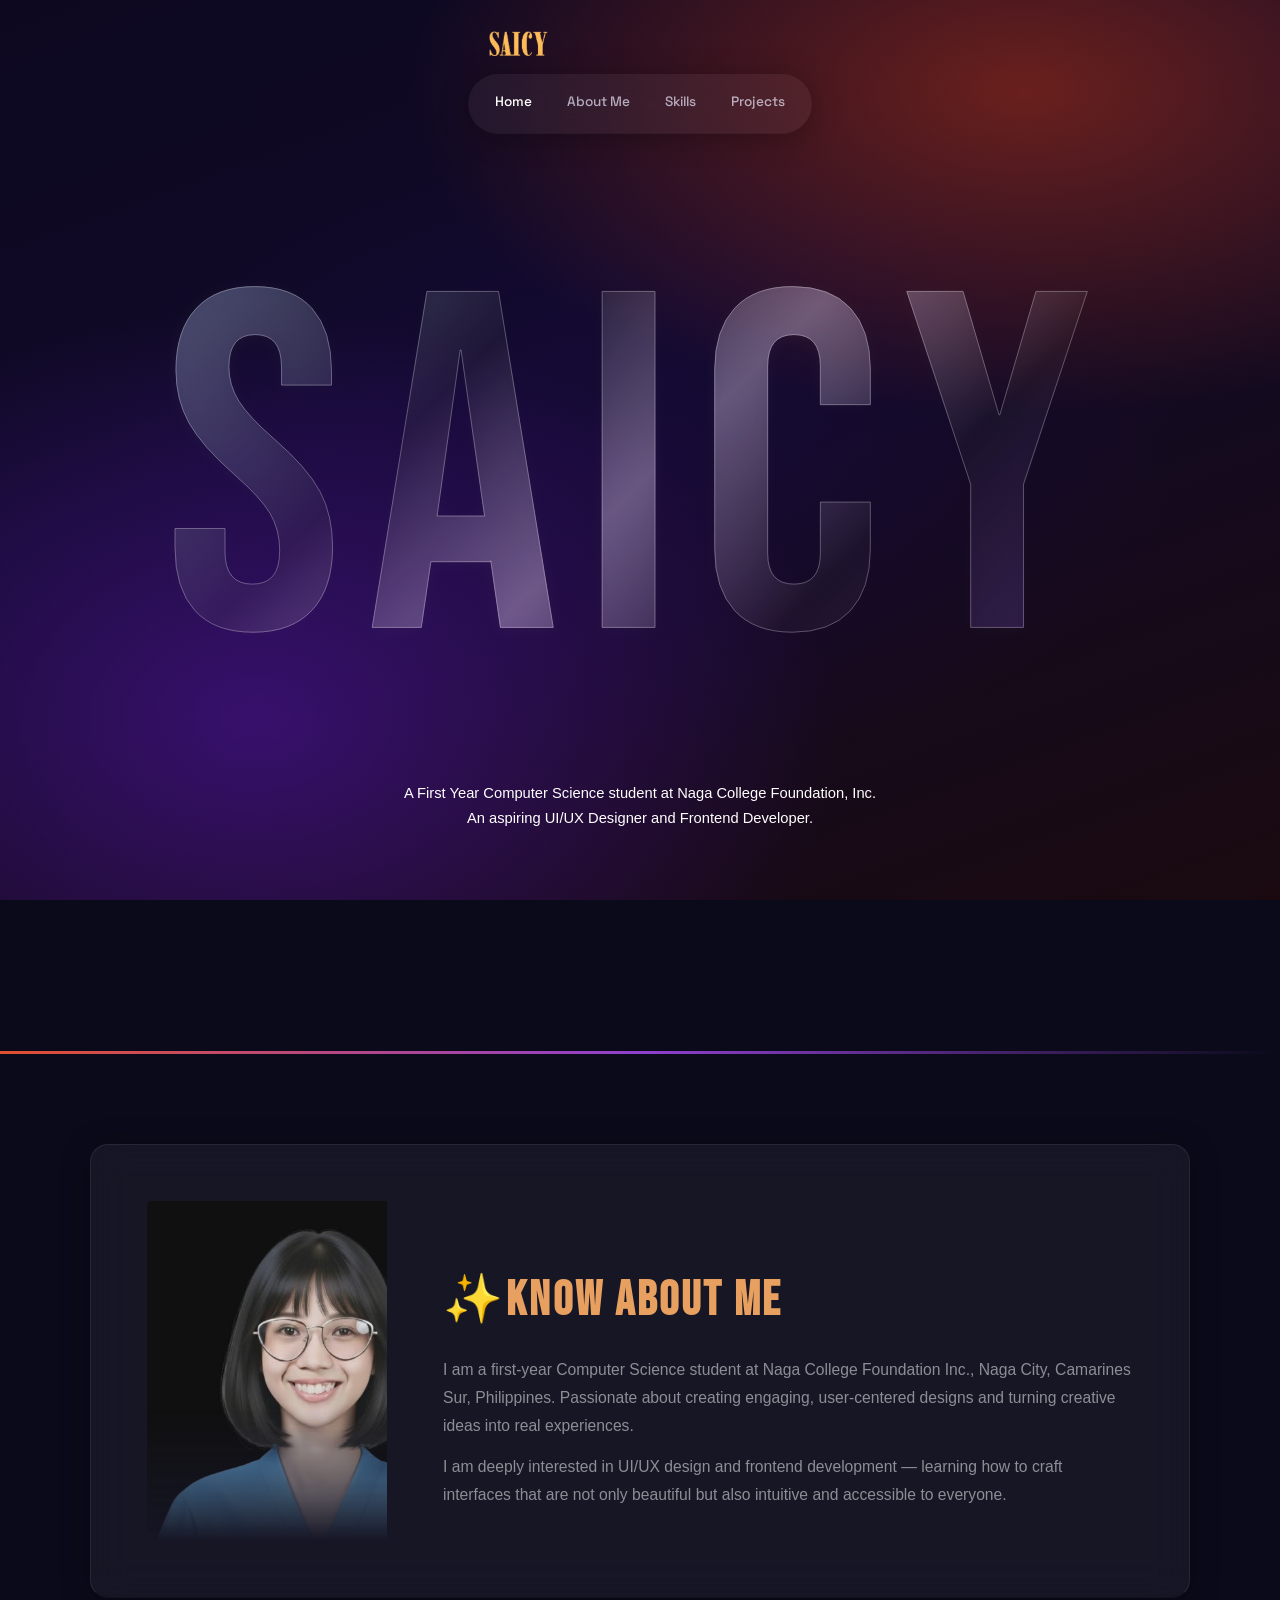
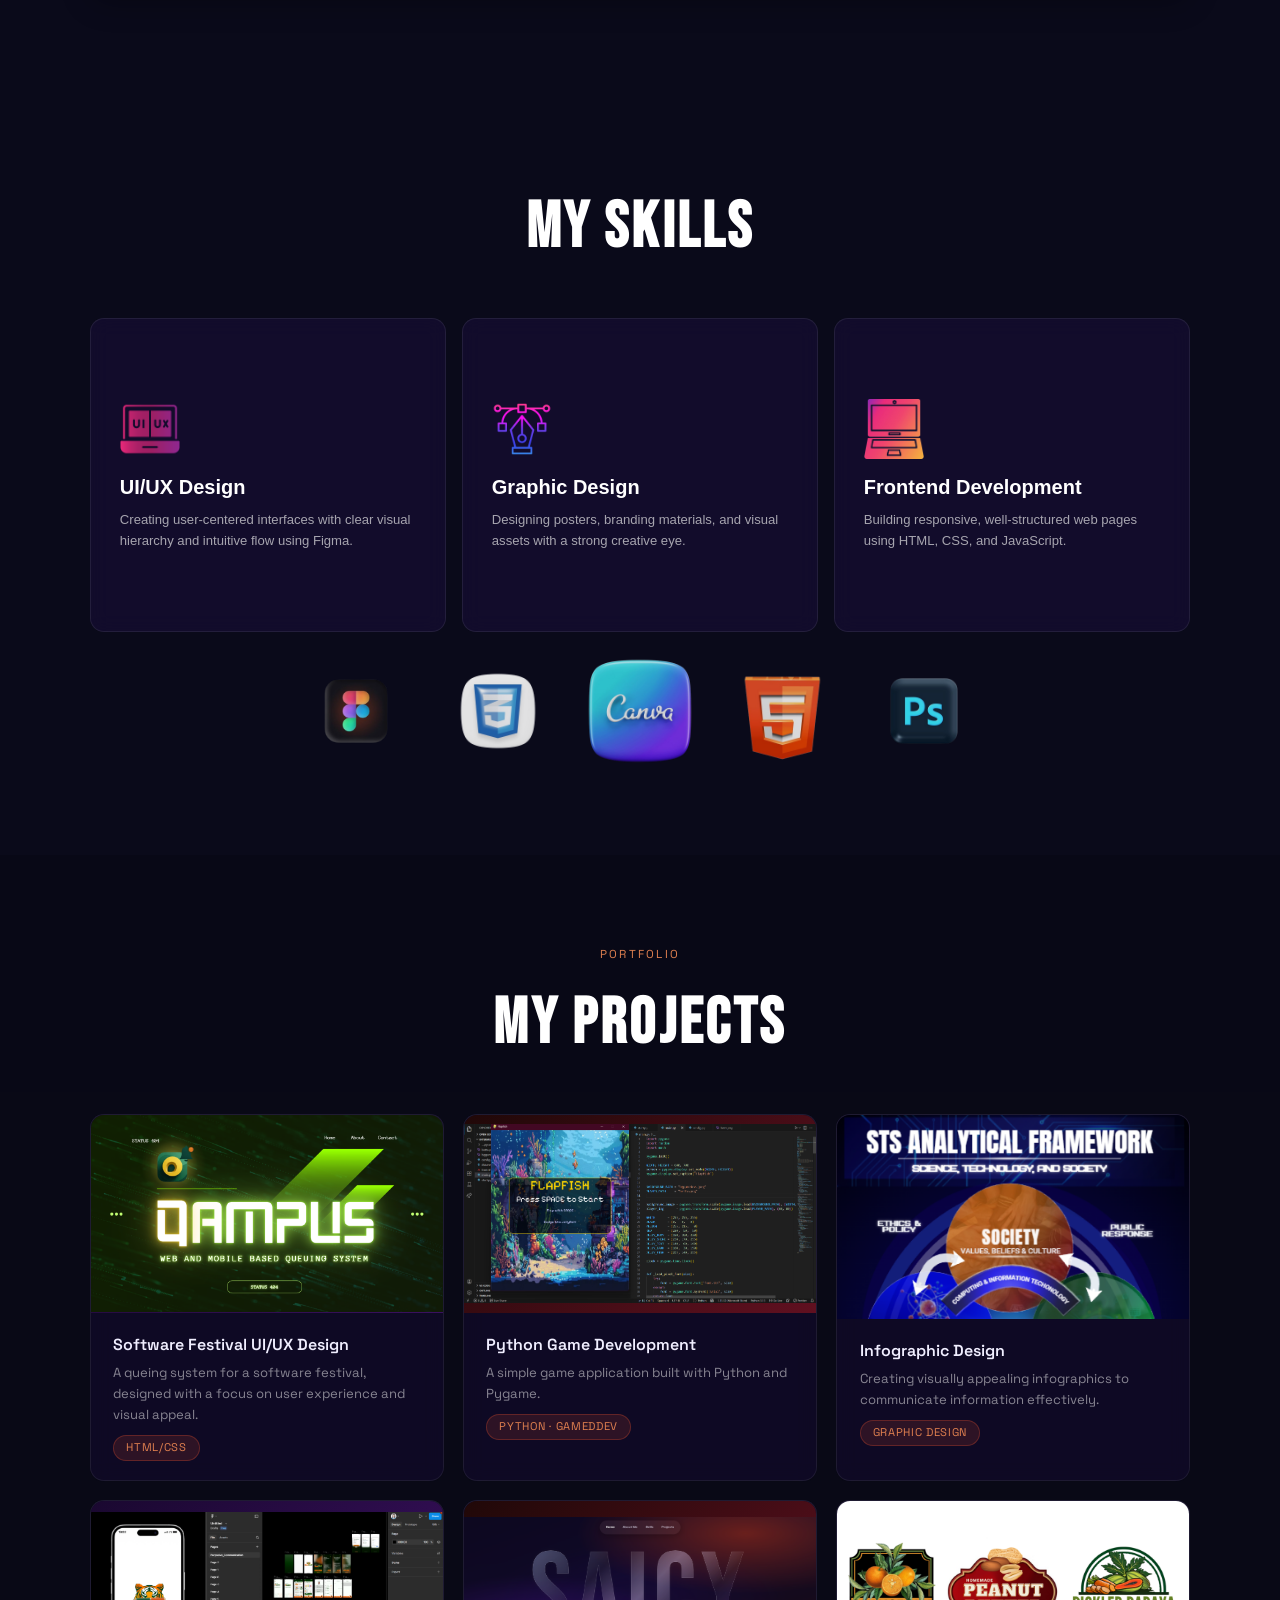
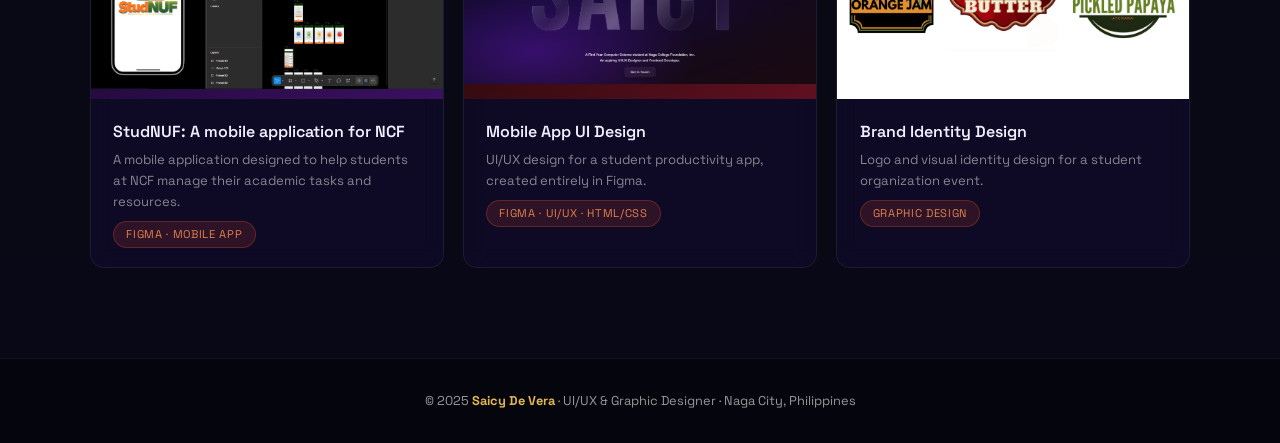
<file: index.html>
<!DOCTYPE html>
<html lang="en">
<head>
  <meta charset="UTF-8" />
  <meta name="viewport" content="width=device-width, initial-scale=1.0"/>
  <title>Saicy De Vera CS1A| Portfolio</title>
  <link rel="stylesheet" href ="style.css">
  <link href="https://fonts.googleapis.com/css2?family=Space+Grotesk:wght@300;400;500;600;700&family=Bebas+Neue&display=swap" rel="stylesheet"/>
 
</head>
<body>
 
  <header>
    <nav>
      <img class="name" src="name.png" alt="Saicy De Vera">
      <ul>
        <li><a href="#home" class="active">Home</a></li>
        <li><a href="#about">About Me</a></li>
        <li><a href="#skills">Skills</a></li>
        <li><a href="#projects">Projects</a></li>

      </ul>
    </nav>
  </header>
 
  <section id="home">
    <div class="hero-inner">
     <div class="bg-name">SAICY</div>

    

    <div class="hero-text">
      <p>A First Year Computer Science student at Naga College Foundation, Inc.<br/>An aspiring UI/UX Designer and Frontend Developer.</p>
    </div>
    </div>
  </section>
  
 
  <hr class="accent-line"/>

  <section id="about">
    <div class="about-inner">
 
      <div class="about-image-area">
        <div class="photo-wrap">
          <div class="photo-frame">
                    <img src="PFP2.jpg" alt="Saicy De Vera" class="hero-photo">
          </div>
        </div>
      </div>
 
      <div class="about-text">
        <h2>✨Know About Me</h2>
        <p>
          I am a first-year Computer Science student at Naga College Foundation Inc.,
          Naga City, Camarines Sur, Philippines. Passionate about creating engaging,
          user-centered designs and turning creative ideas into real experiences.
        </p>
        <p>
          I am deeply interested in UI/UX design and frontend development — learning
          how to craft interfaces that are not only beautiful but also intuitive and
          accessible to everyone.
        </p>
      </div>
 
    </div>
  </section>
 

  <section id="skills">
    <div class="skills-inner">
      <h2 class="section-title" style="text-align: center;">My Skills</h2>
 
      <div class="skills-grid">
        <div class="skill-card">
          <div class="skill-icon">
            <img src="uiux.png" alt="Figma Icon" style="width: 60px; height: 60px;">
          </div>
          <h3>UI/UX Design</h3>
          <p>Creating user-centered interfaces with clear visual hierarchy and intuitive flow using Figma.</p>
        </div>

        <div class="skill-card">
          <div class="skill-icon">
             <img src="graphic.png" alt="Graphic Design Icon" style="width: 60px; height: 60px;">
          </div>
          <h3>Graphic Design</h3>
          <p>Designing posters, branding materials, and visual assets with a strong creative eye.</p>
        </div>

        <div class="skill-card">
          <div class="skill-icon">
                      <img src="frontend.png" alt="Graphic Design Icon" style="width: 60px; height: 60px;">
          </div>
          <h3>Frontend Development</h3>
          <p>Building responsive, well-structured web pages using HTML, CSS, and JavaScript.</p>
        </div>
      </div>
    </div>

    <div class="logo">
      <div class="img1">
          <img src="figma.png" alt="Figma Logo">
      </div>
      <div class="img2">
        <img src="css.png" alt="CSS Logo">
      </div>
      <div class="img3">
      
        <img src="canva.png" alt="Canva Logo">
      </div>
      <div class="img4">
        <img src="html.png" alt="html Logo">
      </div>
      <div class="img5">
        <img src="photoshop.png" alt="Photoshop Logo">
      </div>
    </div>
  </section>
 
  <!-- ===== PROJECTS / GALLERY ===== -->
  <section id="projects">
    <div class="projects-inner">
      <p class="section-label" style="text-align: center;">Portfolio</p>
      <h2 class="section-title" style="text-align: center;">My Projects</h2>
 
      <div class="projects-grid">
        
        <div class="project-card">
          <div class="project-thumb p1">
            <img src="presentation.png" alt="Personal Portfolio">
          </div>
          <div class="project-info">
            <h3>Software Festival UI/UX Design</h3>
            <p>A queing system for a software festival, designed with a focus on user experience and visual appeal.</p>
            <span class="project-tag">HTML/CSS</span>
          </div>
        </div>
        <div class="project-card">
          <div class="project-thumb p2">
            <img src="gamedev.png" alt="Personal Portfolio">
          </div>
          <div class="project-info">
            <h3>Python Game Development</h3>
            <p>A simple game application built with Python and Pygame.</p>
            <span class="project-tag">Python · GamedDev</span>
          </div>
        </div>
        <div class="project-card">
          <div class="project-thumb p3">
            <img src="infographic.png" alt="Personal Portfolio">
          </div>
          <div class="project-info">
            <h3>Infographic Design</h3>
            <p>Creating visually appealing infographics to communicate information effectively.</p>
            <span class="project-tag">Graphic Design</span>
          </div>
        </div>
        <div class="project-card">
          <div class="project-thumb p1">
            <img src="mobile app.png" alt="Personal Portfolio">
          </div>
          <div class="project-info">
            <h3>StudNUF: A mobile application for NCF</h3>
            <p>A mobile application designed to help students at NCF manage their academic tasks and resources.</p>
            <span class="project-tag">Figma · Mobile App</span>
          </div>
        </div>
        <div class="project-card">
          <div class="project-thumb p2">
        <img src="portfolio.png" alt="Personal Portfolio">
          </div>
          <div class="project-info">
            <h3>Mobile App UI Design</h3>
            <p>UI/UX design for a student productivity app, created entirely in Figma.</p>
            <span class="project-tag">Figma · UI/UX · HTML/CSS</span>
          </div>
        </div>
        <div class="project-card">
          <div class="project-thumb p3">
                <img src="logo.png" alt="Personal Portfolio">
          </div>
          <div class="project-info">
            <h3>Brand Identity Design</h3>
            <p>Logo and visual identity design for a student organization event.</p>
            <span class="project-tag">Graphic Design</span>
          </div>  
        </div>
      
      </div>
    </div>
    
  </section>
 
 
  <!-- ===== FOOTER ===== -->
  <footer>
    <p>© 2025 <strong>Saicy De Vera</strong> · UI/UX &amp; Graphic Designer · Naga City, Philippines</p>
  </footer>
 
</body>
</html>
</file>
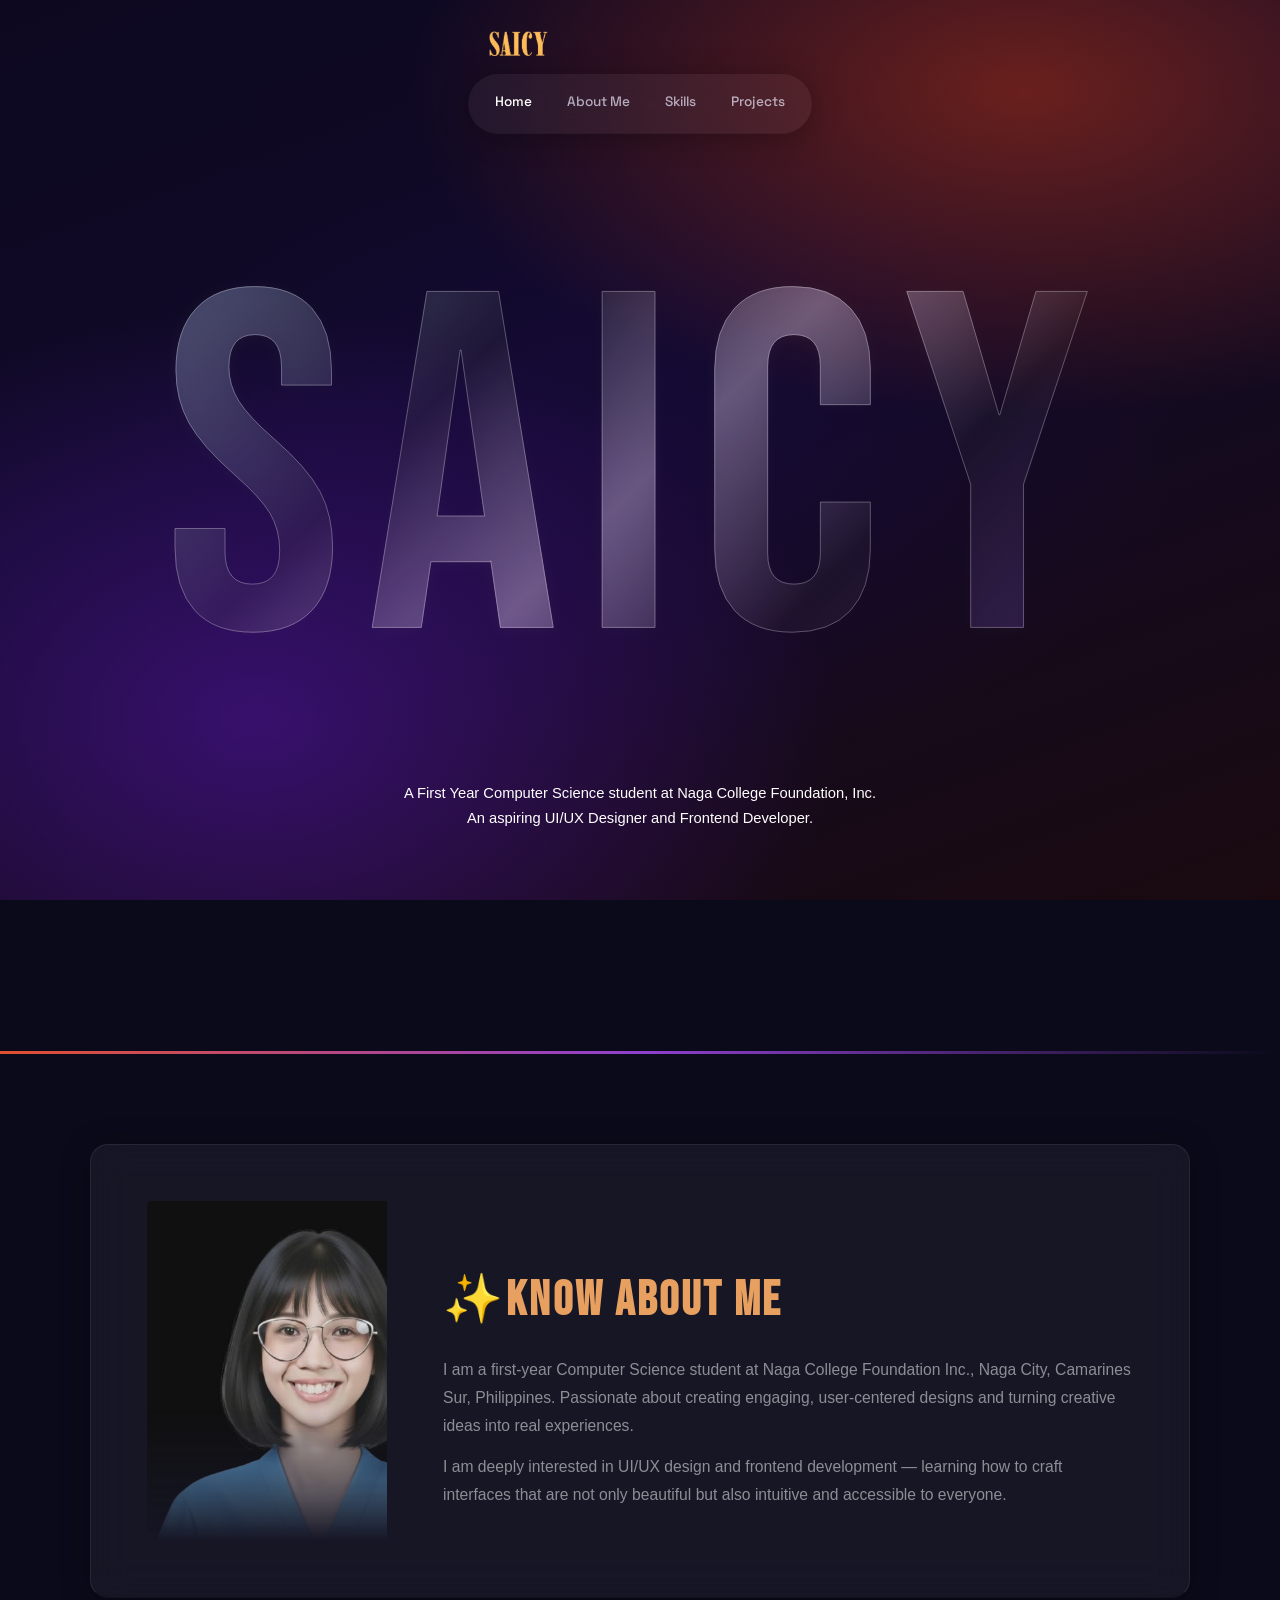
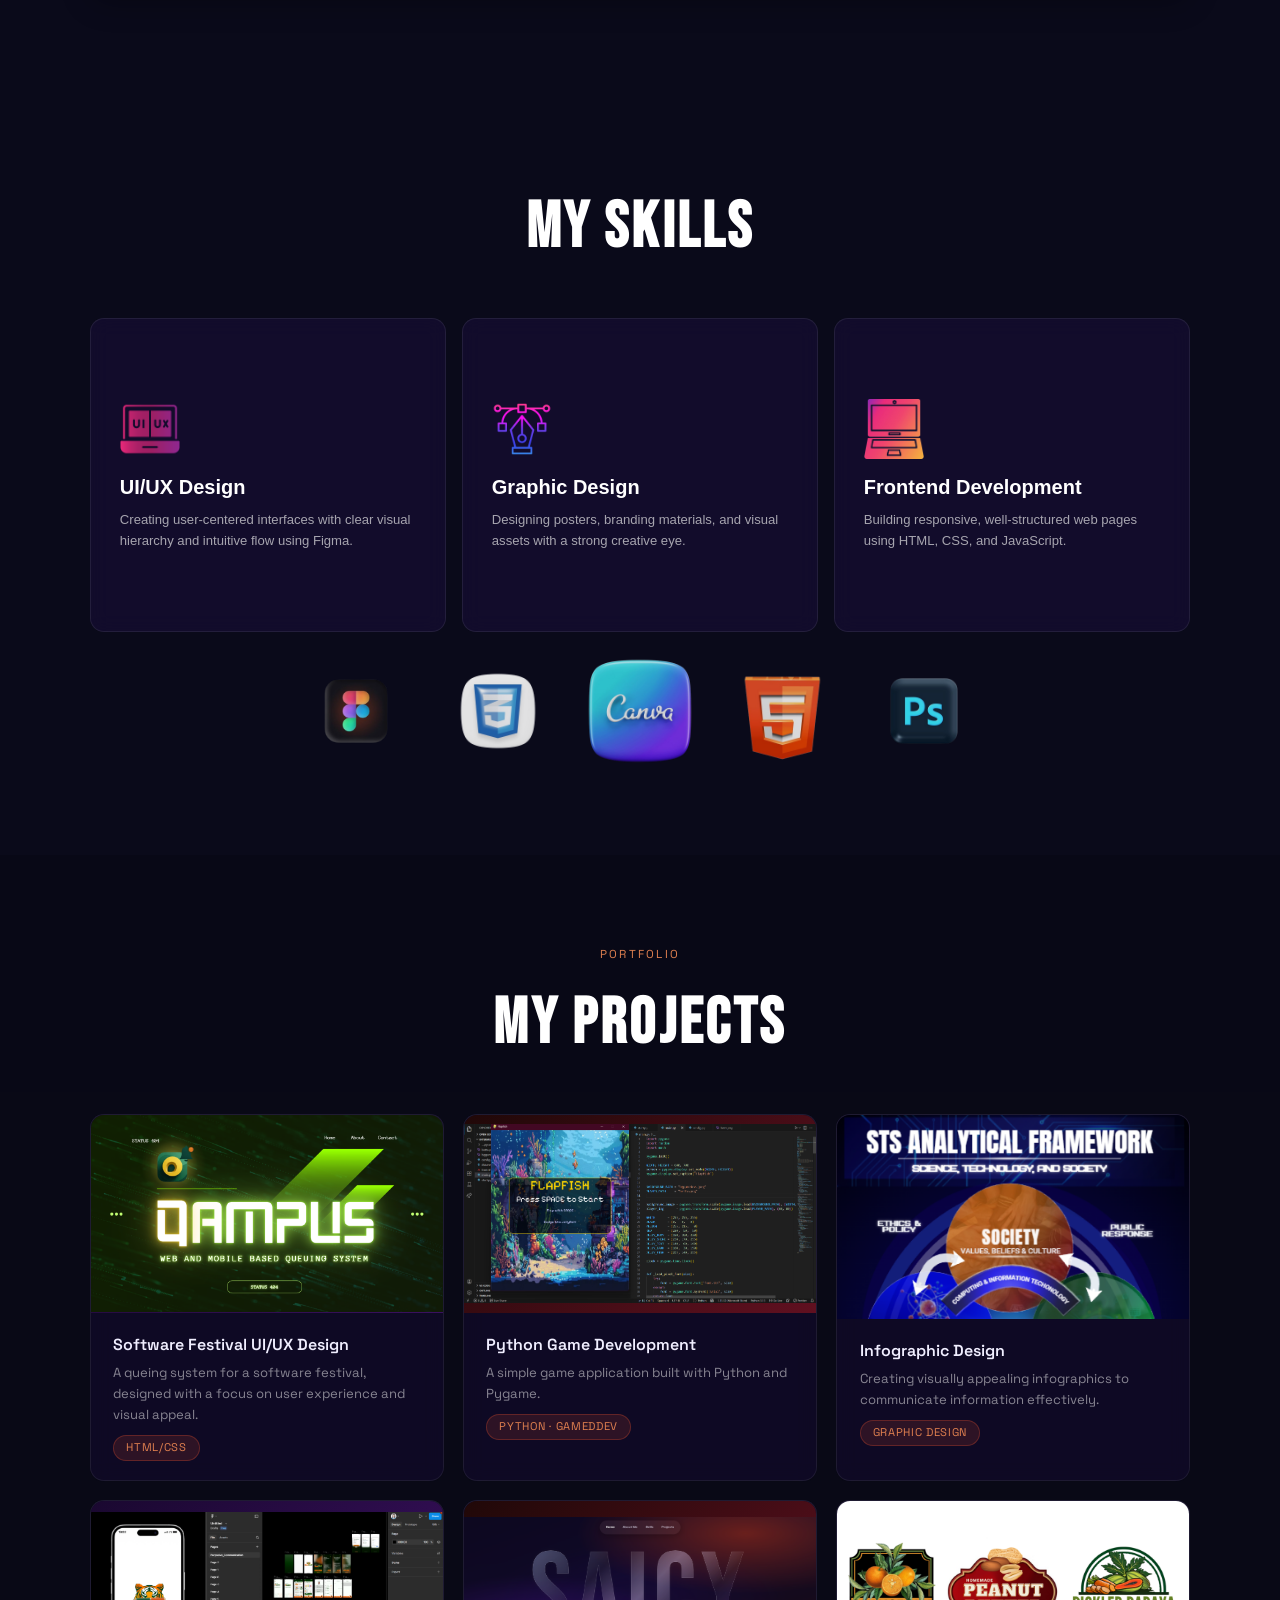
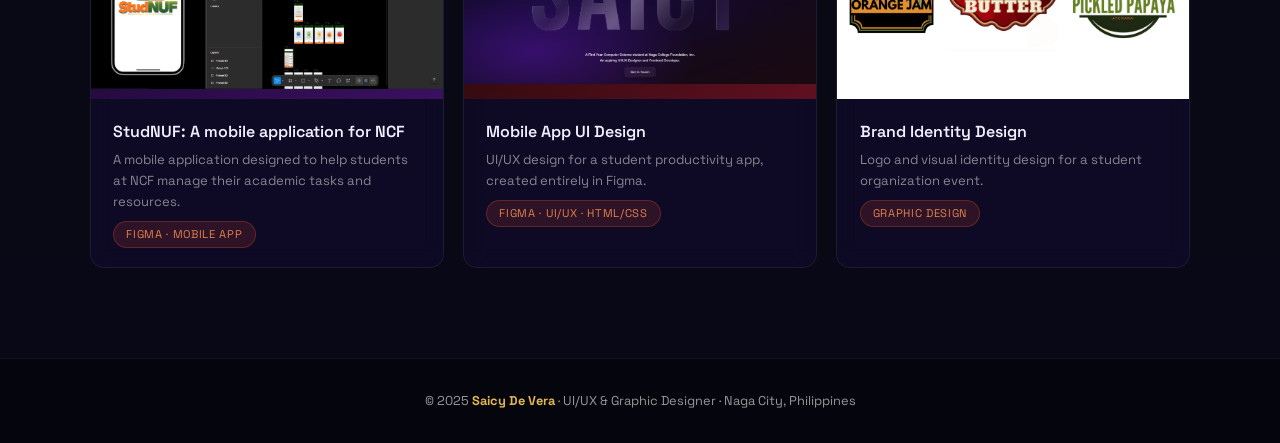
<file: portfolio.html>
<!DOCTYPE html>
<html lang="en">
<head>
  <meta charset="UTF-8" />
  <meta name="viewport" content="width=device-width, initial-scale=1.0"/>
  <title>Saicy De Vera | Portfolio</title>
  <link rel="stylesheet" href ="style.css">
  <link href="https://fonts.googleapis.com/css2?family=Space+Grotesk:wght@300;400;500;600;700&family=Bebas+Neue&display=swap" rel="stylesheet"/>
 
</head>
<body>
 
  <header>
    <nav>
      <img class="name" src="name.png" alt="Saicy De Vera">
      <ul>
        <li><a href="#home" class="active">Home</a></li>
        <li><a href="#about">About Me</a></li>
        <li><a href="#skills">Skills</a></li>
        <li><a href="#projects">Projects</a></li>

      </ul>
    </nav>
  </header>
 
  <section id="home">
    <div class="hero-inner">
     <div class="bg-name">SAICY</div>

    

    <div class="hero-text">
      <p>A First Year Computer Science student at Naga College Foundation, Inc.<br/>An aspiring UI/UX Designer and Frontend Developer.</p>
    </div>
    </div>
  </section>
  
 
  <hr class="accent-line"/>

  <section id="about">
    <div class="about-inner">
 
      <div class="about-image-area">
        <div class="photo-wrap">
          <div class="photo-frame">
                    <img src="PFP2.jpg" alt="Saicy De Vera" class="hero-photo">
          </div>
        </div>
      </div>
 
      <div class="about-text">
        <h2>✨Know About Me</h2>
        <p>
          I am a first-year Computer Science student at Naga College Foundation Inc.,
          Naga City, Camarines Sur, Philippines. Passionate about creating engaging,
          user-centered designs and turning creative ideas into real experiences.
        </p>
        <p>
          I am deeply interested in UI/UX design and frontend development — learning
          how to craft interfaces that are not only beautiful but also intuitive and
          accessible to everyone.
        </p>
      </div>
 
    </div>
  </section>
 

  <section id="skills">
    <div class="skills-inner">
      <h2 class="section-title" style="text-align: center;">My Skills</h2>
 
      <div class="skills-grid">
        <div class="skill-card">
          <div class="skill-icon">
            <img src="uiux.png" alt="Figma Icon" style="width: 60px; height: 60px;">
          </div>
          <h3>UI/UX Design</h3>
          <p>Creating user-centered interfaces with clear visual hierarchy and intuitive flow using Figma.</p>
        </div>

        <div class="skill-card">
          <div class="skill-icon">
             <img src="graphic.png" alt="Graphic Design Icon" style="width: 60px; height: 60px;">
          </div>
          <h3>Graphic Design</h3>
          <p>Designing posters, branding materials, and visual assets with a strong creative eye.</p>
        </div>

        <div class="skill-card">
          <div class="skill-icon">
                      <img src="frontend.png" alt="Graphic Design Icon" style="width: 60px; height: 60px;">
          </div>
          <h3>Frontend Development</h3>
          <p>Building responsive, well-structured web pages using HTML, CSS, and JavaScript.</p>
        </div>
      </div>
    </div>

    <div class="logo">
      <div class="img1">
          <img src="figma.png" alt="Figma Logo">
      </div>
      <div class="img2">
        <img src="css.png" alt="CSS Logo">
      </div>
      <div class="img3">
      
        <img src="canva.png" alt="Canva Logo">
      </div>
      <div class="img4">
        <img src="html.png" alt="html Logo">
      </div>
      <div class="img5">
        <img src="photoshop.png" alt="Photoshop Logo">
      </div>
    </div>
  </section>
 
  <!-- ===== PROJECTS / GALLERY ===== -->
  <section id="projects">
    <div class="projects-inner">
      <p class="section-label" style="text-align: center;">Portfolio</p>
      <h2 class="section-title" style="text-align: center;">My Projects</h2>
 
      <div class="projects-grid">
        
        <div class="project-card">
          <div class="project-thumb p1">
            <img src="presentation.png" alt="Personal Portfolio">
          </div>
          <div class="project-info">
            <h3>Software Festival UI/UX Design</h3>
            <p>A queing system for a software festival, designed with a focus on user experience and visual appeal.</p>
            <span class="project-tag">HTML/CSS</span>
          </div>
        </div>
        <div class="project-card">
          <div class="project-thumb p2">
            <img src="gamedev.png" alt="Personal Portfolio">
          </div>
          <div class="project-info">
            <h3>Python Game Development</h3>
            <p>A simple game application built with Python and Pygame.</p>
            <span class="project-tag">Python · GamedDev</span>
          </div>
        </div>
        <div class="project-card">
          <div class="project-thumb p3">
            <img src="infographic.png" alt="Personal Portfolio">
          </div>
          <div class="project-info">
            <h3>Infographic Design</h3>
            <p>Creating visually appealing infographics to communicate information effectively.</p>
            <span class="project-tag">Graphic Design</span>
          </div>
        </div>
        <div class="project-card">
          <div class="project-thumb p1">
            <img src="mobile app.png" alt="Personal Portfolio">
          </div>
          <div class="project-info">
            <h3>StudNUF: A mobile application for NCF</h3>
            <p>A mobile application designed to help students at NCF manage their academic tasks and resources.</p>
            <span class="project-tag">Figma · Mobile App</span>
          </div>
        </div>
        <div class="project-card">
          <div class="project-thumb p2">
        <img src="portfolio.png" alt="Personal Portfolio">
          </div>
          <div class="project-info">
            <h3>Mobile App UI Design</h3>
            <p>UI/UX design for a student productivity app, created entirely in Figma.</p>
            <span class="project-tag">Figma · UI/UX · HTML/CSS</span>
          </div>
        </div>
        <div class="project-card">
          <div class="project-thumb p3">
                <img src="logo.png" alt="Personal Portfolio">
          </div>
          <div class="project-info">
            <h3>Brand Identity Design</h3>
            <p>Logo and visual identity design for a student organization event.</p>
            <span class="project-tag">Graphic Design</span>
          </div>  
        </div>
      
      </div>
    </div>
    
  </section>
 
 
  <!-- ===== FOOTER ===== -->
  <footer>
    <p>© 2025 <strong>Saicy De Vera</strong> · UI/UX &amp; Graphic Designer · Naga City, Philippines</p>
  </footer>
 
</body>
</html>
</file>
<file: style.css>
*, *::before, *::after { box-sizing: border-box; margin: 0; padding: 0; }
    html { scroll-behavior: smooth; }
 
    body {
      font-family: 'Space Grotesk', sans-serif;
      background: #0a0a1a;
      color: #f0eeff;
      overflow-x: hidden;
      line-height: 1.6;
    }
 
    a { text-decoration: none; color: inherit; }
    img { display: block; width: 100%; object-fit: cover; }
 
    body::before {
      content: '';
      position: fixed;
      inset: 0;
      z-index: 0;
      background:
        radial-gradient(ellipse 80% 60% at 80% 10%, rgba(180, 50, 20, 0.55) 0%, transparent 60%),
        radial-gradient(ellipse 70% 70% at 20% 80%, rgba(80, 20, 160, 0.6) 0%, transparent 65%),
        radial-gradient(ellipse 60% 50% at 50% 50%, rgba(30, 10, 80, 0.4) 0%, transparent 70%),
        linear-gradient(160deg, #0d0820 0%, #100a28 40%, #1a0a10 100%);
      pointer-events: none;
    }
 
    header, section, footer { position: relative; z-index: 1; }
 

    header {
      position: sticky;
      top: 0;
      z-index: 100;
      padding: 1.1rem 2rem;
      display: flex;
      justify-content: center;
   ;
  
    }
 
    nav ul {
      list-style: none;
      display: flex;
      gap: 0rem;
      flex-wrap: wrap;
      justify-content: center;
      border-radius: 100px;
      padding: 0.70rem 0.6rem;
      width: max-content;
      height: 60px;

  /* Glassmorphism */
  background: rgba(255, 255, 255, 0.05);
  backdrop-filter: blur(20px);
  -webkit-backdrop-filter: blur(40px);
  border-bottom: 1px solid rgba(0, 0, 0, 0.1);
  box-shadow: 0 4px 30px rgba(0, 0, 0, 0.3);
}
  
 
    nav ul li a {
      display: block;
      padding: 0.4rem 1.1rem;
      border-radius: 100px;
      font-size: 0.85rem;
      font-weight: 500;
      color: rgba(237, 235, 253, 0.7);
      transition: background 0.25s, color 0.25s;
    }
 
    nav ul li a:hover,
    nav ul li a.active {

      color: #fff;
    }
 
    /* ================================
       HERO SECTION
    ================================ */
    #home {
      min-height: 100vh;
      display: flex;
      align-items: center;
      padding: 5rem 2rem 4rem;
    }

    .bg-name {
  position: absolute;
  top: 38%;
  left: 50%;
  transform: translate(-50%, -52%);
  font-family: 'Bebas Neue', sans-serif;
  font-size: clamp(25rem, 44vw, 30rem);
  letter-spacing: 0.05em;
  white-space: nowrap;
  user-select: none;
  pointer-events: none;
  z-index: 1;
  line-height: 1;


  color: transparent;
  background: linear-gradient(
    135deg,
    rgba(130, 139, 188, 0.55) 0%,
    rgba(200,212,160,0.06) 30%,
    rgba(237, 216, 255, 0.35)  50%,
    rgba(200,212,160,0.04) 70%,
    rgba(101, 57, 179, 0.45) 100%
  );
  -webkit-background-clip: text;
  background-clip: text;
  -webkit-text-stroke: 1px rgba(255, 255, 255, 0.271);
  filter: drop-shadow(0 2px 8px rgba(200,212,160,0.12))
          drop-shadow(0 -1px 3px rgba(0, 0, 0, 0.08));
}
 

 
    .btn-touch {
      display: inline-block;
      position: absolute;
      top: 1%;
      left: 50%;
      transform: translate(-50%, -50%);
      padding: 0.65rem 1.6rem;
      border: 1px solid rgba(176, 162, 162, 0.25);
      border-radius: 10px;
      font-size: 0.85rem;
      font-weight: 500;
      color: rgba(255,255,255,0.8);
      background: rgba(255,255,255,0.06);
      backdrop-filter: blur(8px);
      cursor: pointer;

  /* Glassmorphism */
  background: rgba(255, 255, 255, 0.05);
  backdrop-filter: blur(20px);
  -webkit-backdrop-filter: blur(40px);
  border-bottom: 1px solid rgba(0, 0, 0, 0.1);
  box-shadow: 0 4px 30px rgba(0, 0, 0, 0.3);


    }
    .btn-touch:hover {
      background: rgba(255,255,255,0.14);
      border-color: rgba(255,255,255,0.5);
      transform: translateY(-2px);
    }

    .hero-text {
      position: absolute;
      top: 70%;
      text-align: center;
      bottom: clamp(100px, 18vh, 180px);
      left: 50%;
      transform: translateX(-50%);
      width: 90%;
      max-width: 520px;
    }
.name {
    width: 100px;
}

.hero-photo {
     display: flex;
     justify-content: center;
     align-items: center;
      z-index: 2;
      width: clamp(180px, 38vw, 340px);
      border-radius: 4px;
      /* subtle vignette at bottom so it blends into bg */
      -webkit-mask-image: linear-gradient(to bottom, black 60%, transparent 100%);
      mask-image: linear-gradient(to bottom, black 60%, transparent 100%);
      flex-shrink: 0;
    }
 
    .hero-text p {
      font-family: 'poppins', sans-serif;
      font-size: clamp(0.78rem, 1.5vw, 0.92rem);
      color: rgb(255, 255, 255);
      line-height: 1.65;
    }
 
    /* ================================
       ACCENT DIVIDER LINE
    ================================ */
    .accent-line {
      height: 3px;
      background: linear-gradient(90deg, #e05030, #9040d0, transparent);
      border: none;
      margin: 0;
    }
 
    /* ================================
       ABOUT SECTION
    ================================ */
    #about {
      padding: clamp(3rem, 7vw, 6rem) 2rem;
      
    }
 
    .about-inner {
      max-width: 1100px;
      margin: 0 auto;
      background: rgba(30, 15, 70, 0.45);
      border: 1px solid rgba(255, 255, 255, 0.08);
      border-radius: 18px;
      padding: clamp(2rem, 5vw, 3.5rem);
      backdrop-filter: blur(12px);
      display: grid;
      grid-template-columns: 1fr;
      gap: 2.5rem;
      align-items: center;
      /* Glassmorphism */
      background: rgba(255, 255, 255, 0.05);
      backdrop-filter: blur(20px);
      -webkit-backdrop-filter: blur(40px);
      border-bottom: 1px solid rgba(0, 0, 0, 0.1);
      box-shadow: 0 4px 30px rgba(0, 0, 0, 0.3);
    }
 
 
    .photo-frame {
      width: clamp(160px, 35vw, 240px);
      position: relative;
      overflow: hidden;
      flex-shrink: 0;
    }
    .photo-frame::after {
      position: absolute;
      align-items: center;
      justify-content: center;
      font-size: 2.5rem;
      opacity: 0.25;
    }
 

    .about-text h2 {
      font-family: 'Bebas Neue', sans-serif;
      font-size: clamp(1.8rem, 5vw, 3rem);
      letter-spacing: 0.06em;
      color: #e8a060;
      padding-top: 30px;
      margin-bottom: 1rem;
    }
 
    .about-text p {
      font-family: 'poppins', sans-serif;
      font-size: clamp(0.88rem, 1.5vw, 0.98rem);
      color: rgba(255, 255, 255, 0.512);
      line-height: 1.8;
      margin-bottom: 0.75rem;
    }
    .about-text p:last-child { margin-bottom: 0; }
 
    /* ================================
       SKILLS SECTION
    ================================ */
    #skills {
      padding: clamp(3rem, 7vw, 6rem) 2rem;
    }
 
    .skills-inner {
      max-width: 1100px;
      margin: 0 auto;
    }
 
    .section-label {
      font-size: 0.72rem;
      letter-spacing: 0.2em;
      text-transform: uppercase;
      color: #e08050;
      margin-bottom: 0.6rem;
    }
 
    .section-title {
      font-family: 'Bebas Neue', sans-serif;
      font-size: clamp(4rem, 6vw, 3.5rem);
      letter-spacing: 0.05em;
      color: #fff;
      margin-bottom: clamp(1.5rem, 3vw, 2.5rem);
    }
 
    .skills-grid {
      display: grid;
      grid-template-columns: 1fr;
      gap: 1rem;
    }
 
    .skill-card {
      background: rgba(30, 15, 70, 0.4);
      border: 1px solid rgba(255,255,255,0.08);
      border-radius: 14px;
      padding: 5rem 1.8rem;
      backdrop-filter: blur(10px);
      transition: border-color 0.25s, transform 0.25s, background 0.25s;
      font-family: 'poppins', sans-serif;
    }
    .skill-card:hover {
      border-color: rgba(224, 130, 80, 0.5);
      background: rgba(40, 20, 90, 0.5);
      transform: translateY(-4px);
    }
 
    .skill-icon { font-size: 1.8rem; margin-bottom: 0.75rem; }
 
    .skill-card h3 {
      font-size: 1.25rem;
      font-family: poppins, sans-serif;
      font-weight: 600;
      color: #fff;
      margin-bottom: 0.35rem;
    }
 
    .skill-card p {
      font-size: 0.82rem;
      color: rgba(234, 234, 234, 0.692);
    }

    .logo {
  display: flex;
  flex-direction: row;          /* horizontal row */
  flex-wrap: wrap;
  justify-content: center;
  align-items: center;
  gap: 1.2rem;
  padding: 1.5rem 0 0;
    }

    .logo {
  gap: 2rem; /* more space between logos */
}

.logo img {
  width: clamp(80px, 12vw, 110px);
  height: clamp(80px, 12vw, 110px);
  opacity: 0.9;
  transform: scale(1);
  transition: transform 0.3s ease;
}

.logo img:hover {
  transform: scale(1.15);
}
 
    /* ================================
       PROJECTS / GALLERY SECTION
    ================================ */
    #projects {
      padding: clamp(3rem, 7vw, 6rem) 2rem;
      background: rgba(0,0,0,0.15);
    }
 
    .projects-inner { max-width: 1100px; margin: 0 auto; }
 
    .projects-grid {
      display: grid;
      grid-template-columns: 1fr;
      gap: 1.2rem;
    }
 
    .project-card {
      border-radius: 14px;
      overflow: hidden;
      border: 1px solid rgba(255,255,255,0.07);
      background: rgba(20,10,50,0.5);
      backdrop-filter: blur(10px);
      transition: transform 0.3s, border-color 0.3s;
    }
    .project-card:hover { transform: translateY(-5px); border-color: rgba(224,80,48,0.4); }
 
    .project-thumb {
      aspect-ratio: 16/9;
      display: flex;
      align-items: center;
      justify-content: center;
      font-size: 2.5rem;
    }
    .p1 { background: linear-gradient(135deg, #1a0830, #3a1060); }
    .p2 { background: linear-gradient(135deg, #200808, #601020); }
    .p3 { background: linear-gradient(135deg, #081820, #103060); }
 
    .project-info { padding: 1.2rem 1.4rem; }
    .project-info h3 { font-size: 1rem; font-weight: 600; margin-bottom: 0.3rem; }
    .project-info p { font-size: 0.82rem; color: rgba(255,255,255,0.5); }
 
    .project-tag {
      display: inline-block;
      margin-top: 0.6rem;
      padding: 0.2rem 0.75rem;
      border-radius: 100px;
      font-size: 0.7rem;
      letter-spacing: 0.06em;
      text-transform: uppercase;
      background: rgba(224,80,48,0.15);
      border: 1px solid rgba(224,80,48,0.3);
      color: #e08050;
    }
 
    /* ================================
       CONTACT SECTION
    ================================ */
    #contact {
      padding: clamp(3rem, 7vw, 6rem) 2rem;
    }
 
    .contact-inner {
      max-width: 1100px;
      margin: 0 auto;
      text-align: center;
    }
 
    .contact-inner .section-title { margin-bottom: 0.75rem; }
 
    .contact-sub {
      color: rgba(255,255,255,0.5);
      font-size: 0.95rem;
      max-width: 500px;
      margin: 0 auto 2.5rem;
    }
 
    .contact-links {
      display: flex;
      flex-wrap: wrap;
      gap: 1rem;
      justify-content: center;
    }
 
    .contact-link {
      display: flex;
      align-items: center;
      gap: 0.6rem;
      padding: 0.75rem 1.5rem;
      border: 1px solid rgba(255,255,255,0.1);
      border-radius: 10px;
      background: rgba(255,255,255,0.05);
      font-size: 0.88rem;
      color: rgba(255,255,255,0.7);
      backdrop-filter: blur(8px);
      transition: background 0.25s, border-color 0.25s, transform 0.2s;
    }
    .contact-link:hover {
      background: rgba(255,255,255,0.1);
      border-color: rgba(224,130,80,0.5);
      color: #fff;
      transform: translateY(-2px);
    }
    .contact-link span { font-size: 1.1rem; }
 
    /* ================================
       FOOTER
    ================================ */
    footer {
      padding: 2rem;
      text-align: center;
      border-top: 1px solid rgba(255,255,255,0.06);
      background: rgba(0, 0, 0, 0.484);
    }
 
    footer p {
      font-size: 0.8rem;
      color: rgb(152, 152, 152);
    }
    footer strong { color: rgb(224, 183, 80); }
 
    /* ================================
       TABLET  >= 640px
    ================================ */
    @media (min-width: 640px) {
      .skills-grid { grid-template-columns: 1fr 1fr; }
      .projects-grid { grid-template-columns: 1fr 1fr; }
      .about-inner { grid-template-columns: auto 1fr; }
    }
 
    /* ================================
       DESKTOP  >= 1024px
    ================================ */
    @media (min-width: 1024px) {
      .skills-grid { grid-template-columns: repeat(3, 1fr); }
      .projects-grid { grid-template-columns: repeat(3, 1fr); }
      .about-inner { grid-template-columns: auto 1fr; gap: 3.5rem; }
    }
</file>
